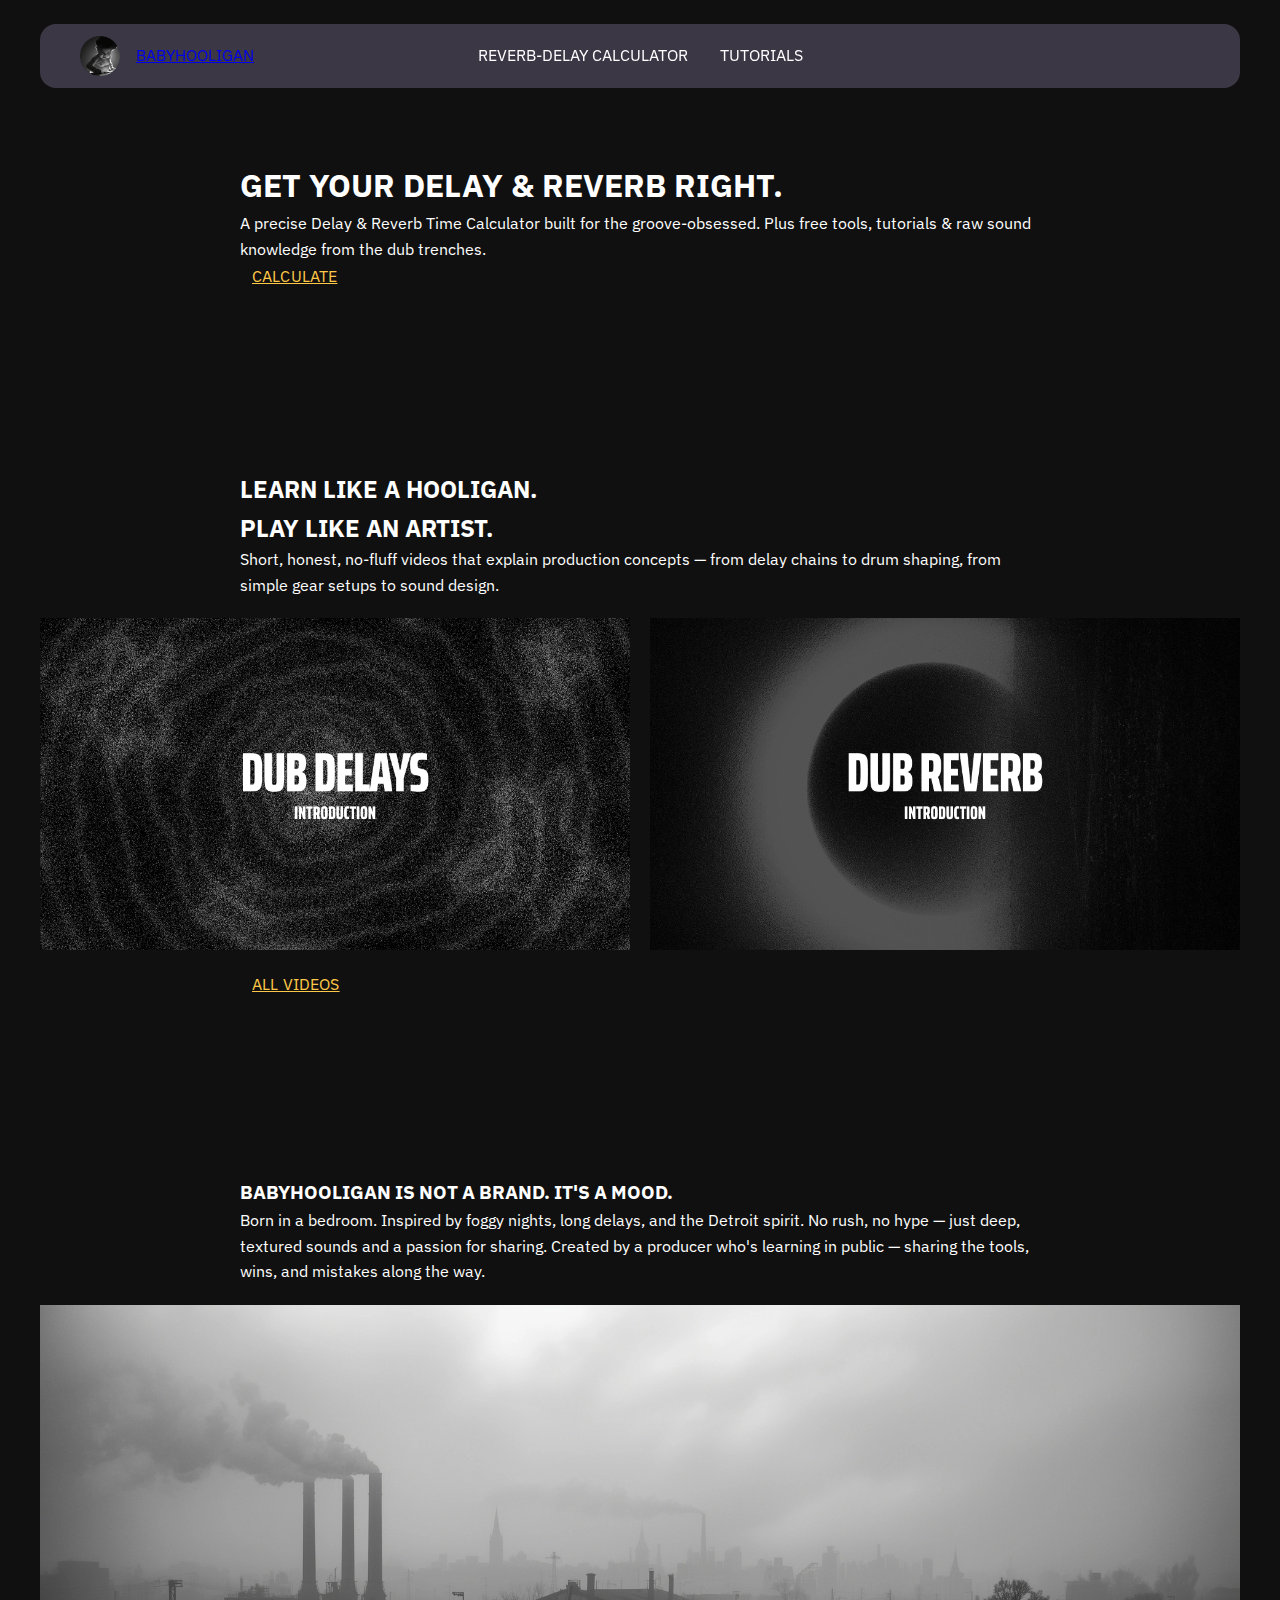
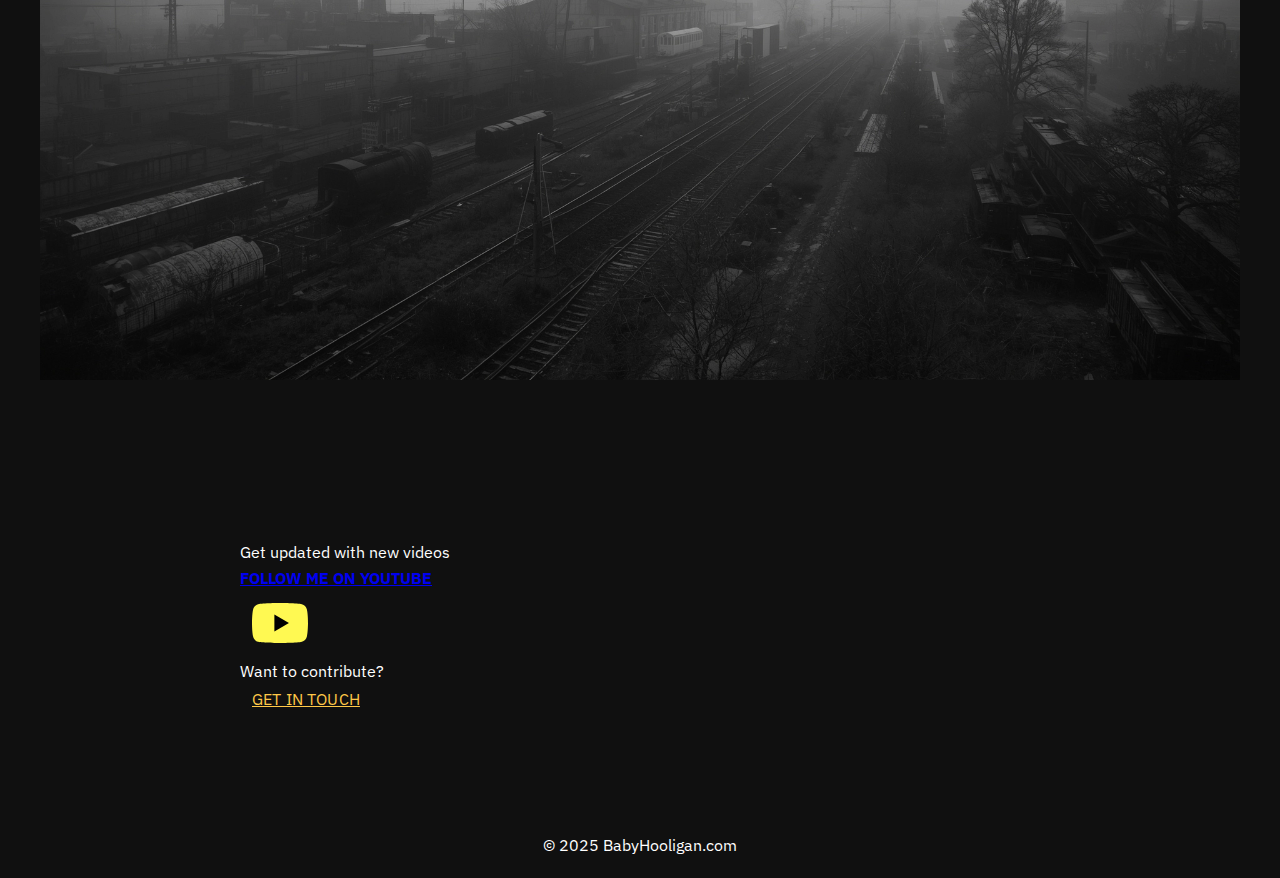
<file: index.html>
<!DOCTYPE html>
<html lang="en">
<head>
  <meta charset="UTF-8" />
  <meta name="viewport" content="width=device-width, initial-scale=1" />
  <meta name="theme-color" content="#000" />
  <title>BabyHooligan — Intro, Reverb & Delay Time Calculator, Techno Production Tutorials</title>
  <meta name="description" content="Dive into BabyHooligan — tutorials, production tips, and underground sounds for electronic music enthusiasts and dub techno producers." />
  <link rel="canonical" href="https://babyhooligan.com/" />
  <link rel="icon" type="image/png" href="/assets/favicon.png" />
  <link rel="preconnect" href="https://fonts.googleapis.com" />
  <link rel="preconnect" href="https://fonts.gstatic.com" crossorigin />
  <link href="https://fonts.googleapis.com/css2?family=Saira+Extra+Condensed:wght@800&display=swap" rel="stylesheet">
  <link href="https://fonts.googleapis.com/css2?family=IBM+Plex+Sans:wght@100..700&display=swap" rel="stylesheet">
  <link rel="stylesheet" href="styles.css" />
</head>
<body>

  <!-- HEADER -->
  <header class="header">
  <div class="header-inner">
    <div class="logo-wrapper">
      <a href="/" class="logo"><img src="/assets/logo.png" alt="BabyHooligan Logo" /></a>
      <a href="/" class="brand-link">BABYHOOLIGAN</a>
    </div>
    <nav class="main-nav">
      <a href="/reverb-delay-time-calculator" class="nav-link">Reverb-Delay Calculator</a>
      <a href="/tutorials" class="nav-link">Tutorials</a>
    </nav>
    <button class="menu-toggle" id="burger-button">☰</button>
  </div>
  </header>

<!-- BURGER MENU -->
  <div class="burger-menu" id="burger-menu">
    <div class="burger-menu-content">
      <button class="burger-close" id="burger-close">✕</button>
      <div class="burger-logo">
        <a href="/" class="burger-logo-link">
          <img src="/assets/logo.png" alt="BabyHooligan Logo" />
        </a>
      </div>
      <nav class="burger-nav">
        <a href="/" class="burger-nav-link">Home</a>
        <a href="/reverb-delay-time-calculator" class="burger-nav-link">Reverb-Delay Calculator</a>
        <a href="/tutorials" class="burger-nav-link">Tutorials</a>
      </nav>
      <div class="burger-button">
        <a href="https://youtube.com/@baby.hooligan" target="_blank" rel="noopener noreferrer" class="button-link">
          <img src="/assets/youtube-icon.svg" alt="YouTube" />
        </a>
      </div>
    </div>
  </div>

   <!-- CALCULATOR -->
<main>
  <section class="section">
    <div class="container">
      <div class="content-wrapper">
        <h1 class="section-title">GET YOUR DELAY & REVERB RIGHT.</h1>
        <p class="section-description">
          A precise Delay & Reverb Time Calculator built for the groove-obsessed. Plus free tools, tutorials & raw sound knowledge from the dub trenches.
        </p>
        <a href="/reverb-delay-time-calculator" class="button-link">CALCULATE</a>
      </div>
    </div>
  </section>

  <!-- VIDEO & TUTORIALS -->
  <section class="section">
    <div class="container">
      <div class="content-wrapper">
        <h2 class="section-title">LEARN LIKE A HOOLIGAN.<br>PLAY LIKE AN ARTIST.</h2>
        <p class="section-description">
          Short, honest, no-fluff videos that explain production concepts — from delay chains to drum shaping, from simple gear setups to sound design.
        </p>
      </div>
      <div class="container column-grid">
        <div class="image-block">
          <img src="/assets/image-01.png" alt="Video Volume 1" />
        </div>
        <div class="image-block">
          <img src="/assets/image-02.png" alt="Video Volume 2" />
        </div>
      </div>
      <div class="content-wrapper">
        <a href="/tutorials" class="button-link">ALL VIDEOS</a>
      </div>
    </div>
  </section>

  <!-- ABOUT -->
  <section class="section">
    <div class="container">
      <div class="content-wrapper">
        <h3 class="section-title">BABYHOOLIGAN IS NOT A BRAND. IT'S A MOOD.</h3>
        <p class="section-description">
          Born in a bedroom. Inspired by foggy nights, long delays, and the Detroit spirit. No rush, no hype — just deep, textured sounds and a passion for sharing. Created by a producer who's learning in public — sharing the tools, wins, and mistakes along the way.
        </p>
      </div>
      <div class="image-block">
        <img src="/assets/background.webp" alt="Music Studio" />
      </div>
    </div>
  </section>

<!-- CONTRIBUTE -->
<section class="section">
  <div class="container">
    <div class="content-wrapper">
      <p class="section-description">Get updated with new videos</p>
      <h4 class="section-title underline">
        <a href="https://youtube.com/@baby.hooligan" 
           target="_blank" 
           rel="noopener noreferrer"
           class="title-link">
          FOLLOW ME ON YOUTUBE
        </a>
      </h4>
      <a href="https://youtube.com/@baby.hooligan" 
         target="_blank" 
         rel="noopener noreferrer" 
         class="button-link">
        <img src="/assets/youtube-icon.svg" alt="YouTube" />
      </a>
      <p class="section-description">Want to contribute?</p>
      <a href="mailto:babyhooliganproject@gmail.com" class="button-link">GET IN TOUCH</a>
    </div>
  </div>
</section>

  <!-- FOOTER -->
  <footer class="footer">
    <div class="footer-inner">
      <div class="footer-text">© 2025 BabyHooligan.com</div>
    </div>
  </footer>
  
  <script>
    const burgerButton = document.getElementById("burger-button");
    const burgerClose = document.getElementById("burger-close");
    const burgerMenu = document.getElementById("burger-menu");
    const body = document.body;
    const mainNav = document.querySelector(".main-nav");

    
    if (burgerButton && burgerMenu) {
      burgerButton.addEventListener("click", () => {
        if (mainNav && mainNav.classList.contains("active")) {
          mainNav.classList.remove("active");
        }
        burgerMenu.classList.add("active");
        body.style.overflow = "hidden";
      });
    }

    if (burgerClose) {
      burgerClose.addEventListener("click", () => {
        burgerMenu.classList.remove("active");
        body.style.overflow = "auto";
      });
    }

    document.querySelectorAll('.burger-nav-link').forEach(link => {
      link.addEventListener('click', () => {
        burgerMenu.classList.remove("active");
        body.style.overflow = "auto";
      });
    });

    if (burgerMenu) {
      burgerMenu.addEventListener('click', (e) => {
        if (e.target === burgerMenu) {
          burgerMenu.classList.remove("active");
          body.style.overflow = "auto";
        }
      });
    }
  </script>
</body>
</html>
</file>
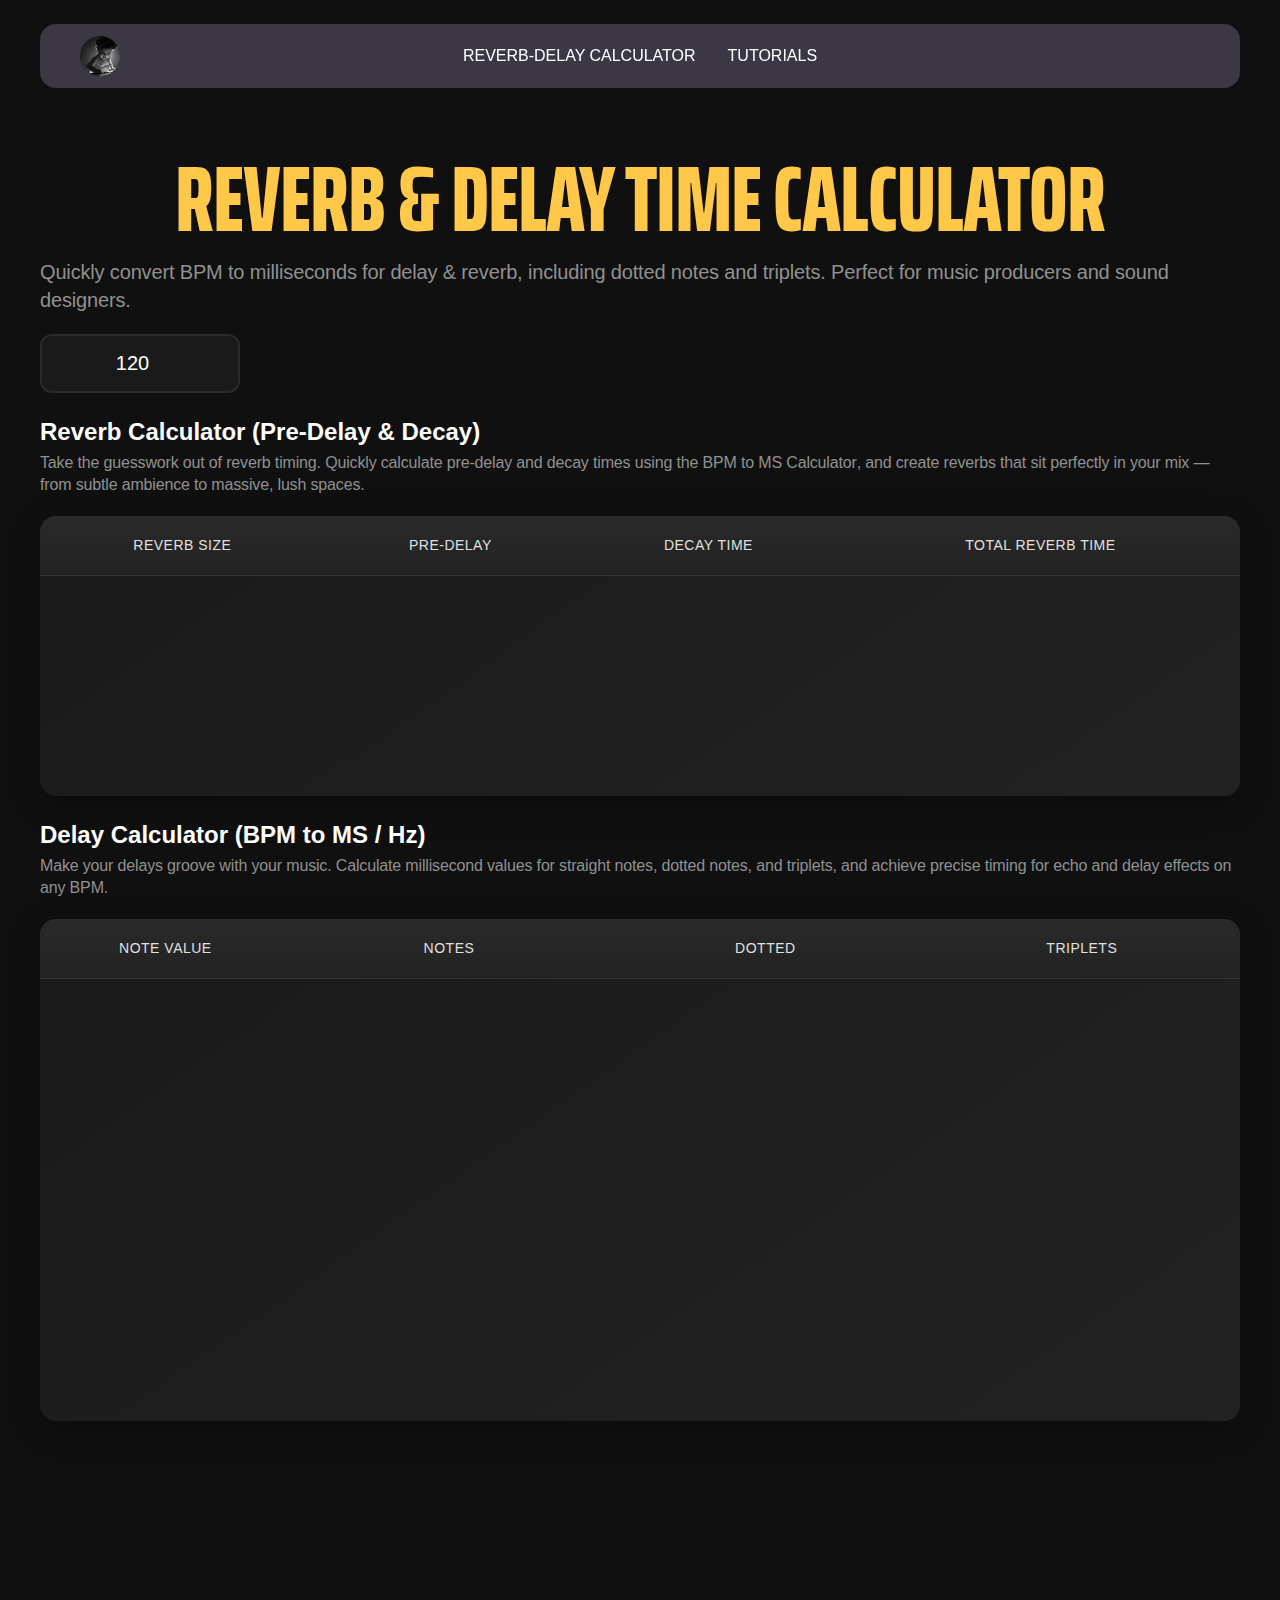
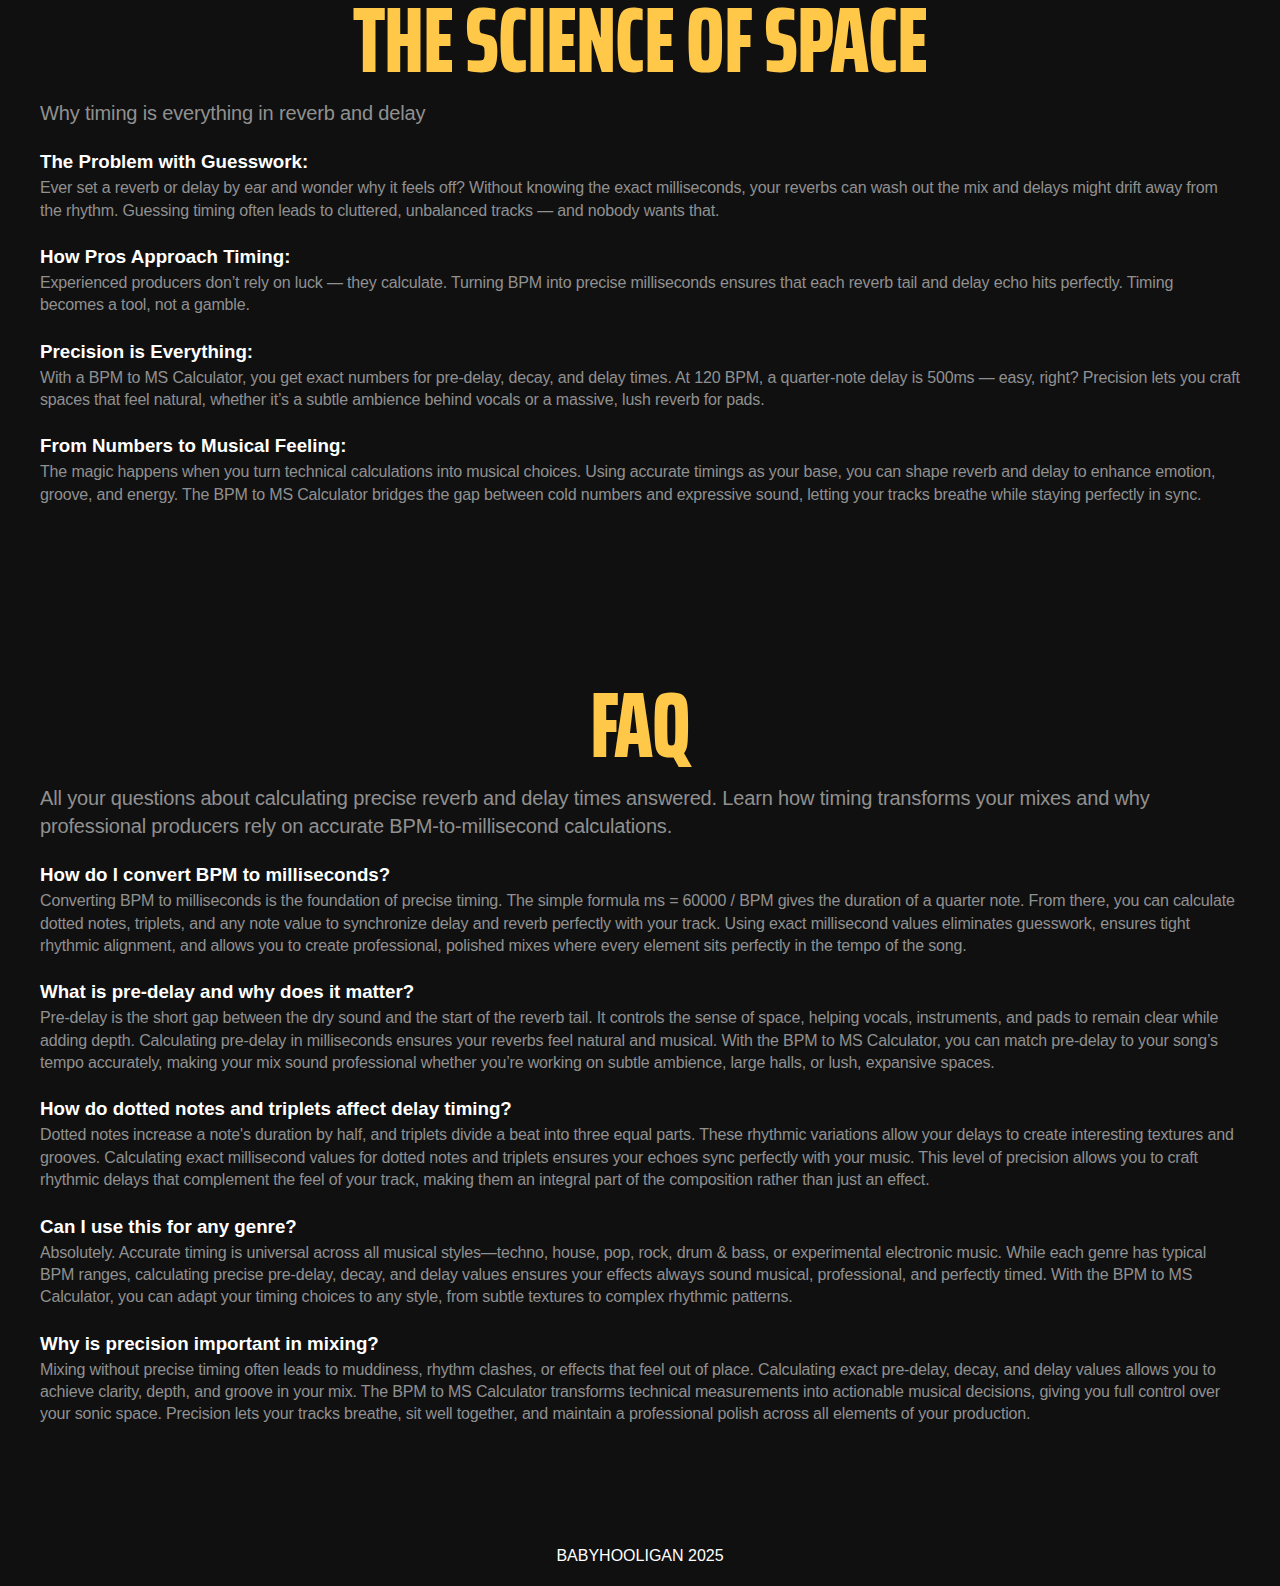
<file: reverb-delay-time-calculator/index.html>
<!DOCTYPE html>
<html lang="en">
<head>
  <meta charset="UTF-8" />
  <meta name="viewport" content="width=device-width, initial-scale=1" />
  <meta name="theme-color" content="#000" />
  <title>Reverb & Delay Calculator — BPM to MS Tool for Music Producers | BabyHooligan</title>
  <meta name="description" content="Free Reverb & Delay Calculator. Convert BPM to milliseconds, dotted notes, triplets, pre-delay, and decay times. Perfect for any music genre." />
  <meta name="robots" content="index, follow" />
  <link rel="canonical" href="https://babyhooligan.com/reverb-delay-time-calculator/" />
  <link rel="icon" type="image/png" href="/assets/favicon.png" />
  <link rel="preconnect" href="https://fonts.googleapis.com" />
  <link rel="preconnect" href="https://fonts.gstatic.com" crossorigin />
  <link href="https://fonts.googleapis.com/css2?family=Saira+Extra+Condensed:wght@400;500;600;700;800&display=swap" rel="stylesheet">
  <link href="https://fonts.googleapis.com/css2?family=Inter:wght@200;300;400&display=swap" rel="stylesheet">
  <link rel="stylesheet" href="/styles.css" />
</head>
<body>

  <!-- ================= HEADER ================= -->
    <header class="header">
        <div class="header__container">
            <div class="header-inner">
                <div class="logo-wrapper">
                    <a href="/" class="logo">
                        <img src="/assets/logo.png" alt="BabyHooligan - Music Production Tools and Tutorials" />
                    </a>
                </div>
                <nav class="main-nav">
                    <a href="/reverb-delay-time-calculator" class="nav-link">Reverb-Delay Calculator</a>
                    <a href="/tutorials" class="nav-link">Tutorials</a>
                </nav>
                <button class="menu-toggle" id="burger-button">
                    <img src="/assets/burger.svg" alt="Menu" />
                </button>
              </div>
        </div>
    </header>

    <!-- ================= BURGER MENU ================= -->
    <div class="burger-menu" id="burger-menu">
        <div class="burger-menu-content">
            <button class="burger-close" id="burger-close">✕</button>
            <div class="burger-logo">
                <a href="/" class="burger-logo-link">
                    <img src="/assets/logo.png" alt="BabyHooligan Logo" />
                </a>
            </div>
            <nav class="burger-nav">
                <a href="/" class="burger-nav-link">Home</a>
                <a href="/reverb-delay-time-calculator" class="burger-nav-link">Reverb-Delay Calculator</a>
                <a href="/tutorials" class="burger-nav-link">Tutorials</a>
            </nav>
            <div class="burger-button">
                <a href="https://youtube.com/@baby.hooligan" target="_blank" rel="noopener noreferrer" class="button-link">
                    <img src="/assets/youtube-icon.svg" alt="YouTube" />
                </a>
            </div>
        </div>
    </div>

<!-- ======================== MAIN CONTENT ======================== -->
<main>
  <section class="section">
    <div class="container">
      
      <!-- Заголовок -->
      <div class="content content--center mb-l">
        <h1 class="title-xl mb-m">Reverb & Delay Time Calculator</h1>
        <p class="text-m">
          Quickly convert BPM to milliseconds for delay & reverb, including dotted notes and triplets.
          Perfect for music producers and sound designers.
        </p>
      </div>

      <!-- BPM Input -->
      <div class="content content--center mb-l">
        <input
          type="number"
          id="bpmInput"
          class="bpm-input"
          value="120"
          min="1"
          placeholder="Enter your BPM (e.g., 120)"
        />
      </div>

      <!-- Reverb Calculator -->
      <div class="content content--center mb-l">
        <h2 class="text-accent mb-s">Reverb Calculator (Pre-Delay & Decay)</h2>
        <p class="text-s mb-m">
          Take the guesswork out of reverb timing. Quickly calculate <strong>pre-delay</strong> and
          <strong>decay times</strong> using the <strong>BPM to MS Calculator</strong>, and create reverbs
          that sit perfectly in your mix — from subtle ambience to massive, lush spaces.
        </p>

        <table class="calculator-table">
          <thead>
            <tr>
              <th>Reverb Size</th>
              <th>Pre-Delay</th>
              <th>Decay Time</th>
              <th>Total Reverb Time</th>
            </tr>
          </thead>
          <tbody id="reverbTableBody"></tbody>
        </table>
      </div>

      <!-- Delay Calculator -->
      <div class="content content--center mb-l">
        <h2 class="text-accent mb-s">Delay Calculator (BPM to MS / Hz)</h2>
        <p class="text-s mb-m">
          Make your delays groove with your music. Calculate <strong>millisecond values</strong> for straight notes, dotted notes, and triplets, and achieve precise timing for echo and delay effects on any BPM.
        </p>

        <table class="calculator-table">
          <thead>
            <tr>
              <th>Note Value</th>
              <th>Notes</th>
              <th>Dotted</th>
              <th>Triplets</th>
            </tr>
          </thead>
          <tbody id="tableBody"></tbody>
        </table>
      </div>

    </div>
  </section>

  <!-- THE SCIENCE OF SPACE -->
  <section class="section">
    <div class="container">
      <div class="content content--center mb-l">
        <h2 class="title-xl mb-m">The Science of Space</h2>
        <p class="text-m">Why timing is everything in reverb and delay</p>
      </div>

      <div class="content content--left mb-l">
        <h3 class="text-accent mb-s">The Problem with Guesswork:</h3>
        <p class="text-s mb-l">
          Ever set a reverb or delay by ear and wonder why it feels off? Without knowing the exact
          milliseconds, your reverbs can wash out the mix and delays might drift away from the rhythm.
          Guessing timing often leads to cluttered, unbalanced tracks — and nobody wants that.
        </p>

        <h3 class="text-accent mb-s">How Pros Approach Timing:</h3>
        <p class="text-s mb-l">
          Experienced producers don’t rely on luck — they calculate. Turning BPM into precise milliseconds
          ensures that each reverb tail and delay echo hits perfectly. Timing becomes a tool, not a gamble.
        </p>

        <h3 class="text-accent mb-s">Precision is Everything:</h3>
        <p class="text-s mb-l">
          With a BPM to MS Calculator, you get exact numbers for pre-delay, decay, and delay times.
          At 120 BPM, a quarter-note delay is 500ms — easy, right? Precision lets you craft spaces that feel natural,
          whether it’s a subtle ambience behind vocals or a massive, lush reverb for pads.
        </p>

        <h3 class="text-accent mb-s">From Numbers to Musical Feeling:</h3>
        <p class="text-s">
          The magic happens when you turn technical calculations into musical choices. 
          Using accurate timings as your base, you can shape reverb and delay to enhance emotion, groove, and energy. 
          The BPM to MS Calculator bridges the gap between cold numbers and expressive sound, letting your tracks breathe while staying perfectly in sync.
        </p>
      </div>
    </div>
  </section>

  <!-- FAQ SECTION -->
  <section class="section">
    <div class="container">
      <div class="content content--center mb-l">
        <h2 class="title-xl mb-m">FAQ</h2>
        <p class="text-m">
          All your questions about calculating precise reverb and delay times answered. Learn how timing transforms
          your mixes and why professional producers rely on accurate BPM-to-millisecond calculations.
        </p>
      </div>

      <div class="content content--left mb-l">
        <h3 class="text-accent mb-s">How do I convert BPM to milliseconds?</h3>
        <p class="text-s mb-l">
          Converting BPM to milliseconds is the foundation of precise timing. 
          The simple formula ms = 60000 / BPM gives the duration of a quarter note. 
          From there, you can calculate dotted notes, triplets, and any note value to synchronize delay and reverb perfectly with your track. 
          Using exact millisecond values eliminates guesswork, ensures tight rhythmic alignment, and allows you to create professional, polished mixes where every element sits perfectly in the tempo of the song.
        </p>

        <h3 class="text-accent mb-s">What is pre-delay and why does it matter?</h3>
        <p class="text-s mb-l">
          Pre-delay is the short gap between the dry sound and the start of the reverb tail. 
          It controls the sense of space, helping vocals, instruments, and pads to remain clear while adding depth. 
          Calculating pre-delay in milliseconds ensures your reverbs feel natural and musical. 
          With the BPM to MS Calculator, you can match pre-delay to your song’s tempo accurately, making your mix sound professional whether you’re working on subtle ambience, large halls, or lush, expansive spaces.
        </p>

        <h3 class="text-accent mb-s">How do dotted notes and triplets affect delay timing?</h3>
        <p class="text-s mb-l">
          Dotted notes increase a note's duration by half, and triplets divide a beat into three equal parts. 
          These rhythmic variations allow your delays to create interesting textures and grooves. 
          Calculating exact millisecond values for dotted notes and triplets ensures your echoes sync perfectly with your music. 
          This level of precision allows you to craft rhythmic delays that complement the feel of your track, making them an integral part of the composition rather than just an effect.
        </p>

        <h3 class="text-accent mb-s">Can I use this for any genre?</h3>
        <p class="text-s mb-l">
          Absolutely. Accurate timing is universal across all musical styles—techno, house, pop, rock, drum & bass, or experimental electronic music. 
          While each genre has typical BPM ranges, calculating precise pre-delay, decay, and delay values ensures your effects always sound musical, professional, and perfectly timed. 
          With the BPM to MS Calculator, you can adapt your timing choices to any style, from subtle textures to complex rhythmic patterns.
        </p>

        <h3 class="text-accent mb-s">Why is precision important in mixing?</h3>
        <p class="text-s">
          Mixing without precise timing often leads to muddiness, rhythm clashes, or effects that feel out of place. 
          Calculating exact pre-delay, decay, and delay values allows you to achieve clarity, depth, and groove in your mix. 
          The BPM to MS Calculator transforms technical measurements into actionable musical decisions, giving you full control over your sonic space. 
          Precision lets your tracks breathe, sit well together, and maintain a professional polish across all elements of your production.
        </p>
      </div>
    </div>
  </section>
</main>


<!-- ======================== FOOTER ======================== -->
<footer class="footer">
  <div class="footer-inner"> 
    <p class="footer-text">BABYHOOLIGAN 2025</p>
  </div>
</footer>

<script src="/main.js" defer></script>
</body>
</html>
</file>
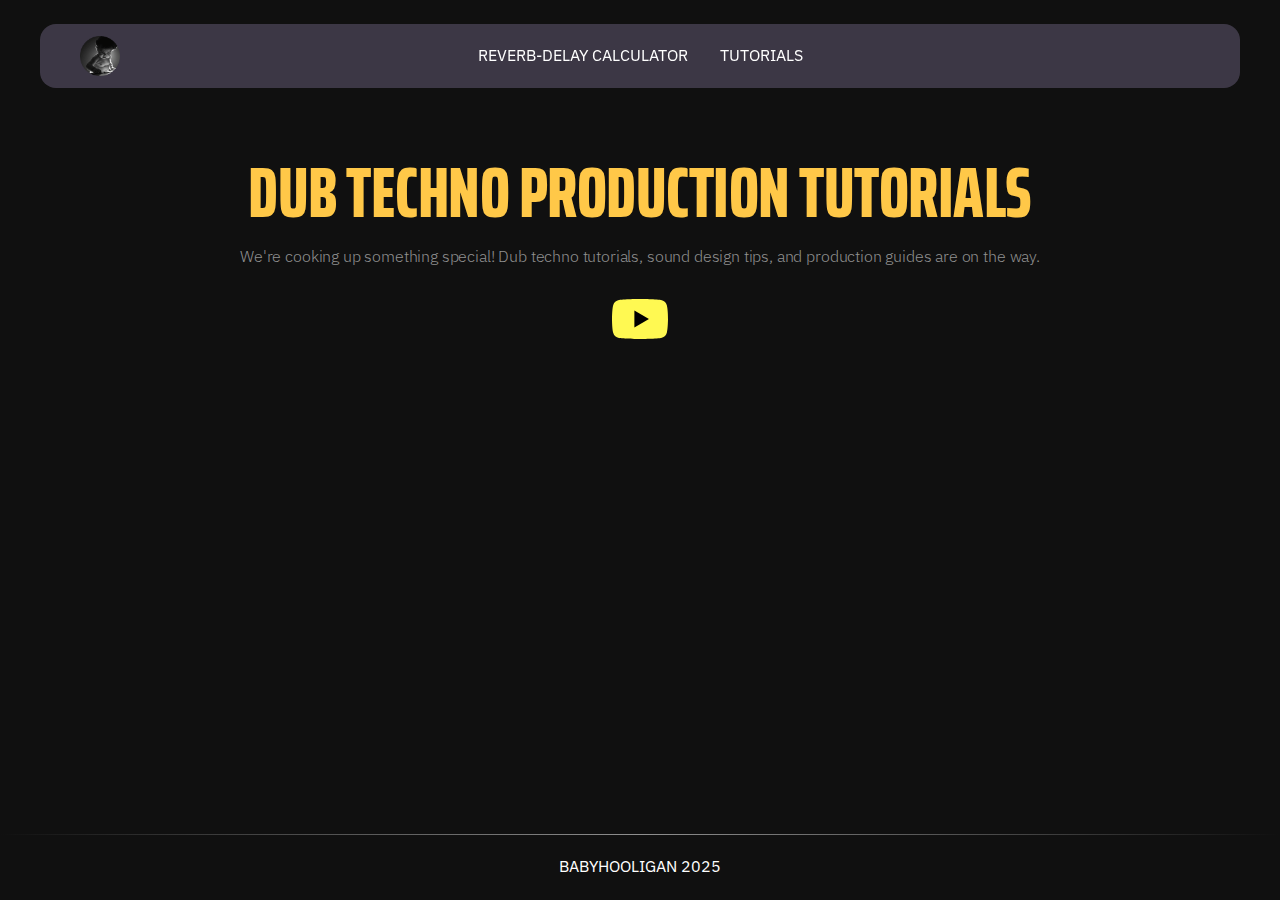
<file: tutorials/index.html>
<!DOCTYPE html>
<html lang="en">
<head>
  <meta charset="UTF-8" />
  <meta name="viewport" content="width=device-width, initial-scale=1" />
  <meta name="theme-color" content="#000" />
  <title>Tutorials, Tips, and Sound Design Tricks - BabyHooligan</title>
  <meta name="description" content="Learn dub techno production, sound design, and studio tricks — tutorials and tips for electronic music lovers." />
  <link rel="canonical" href="https://babyhooligan.com/tutorials/" />
  <link rel="icon" type="image/png" href="/assets/favicon.png" />
  <link rel="preconnect" href="https://fonts.googleapis.com" />
  <link rel="preconnect" href="https://fonts.gstatic.com" crossorigin />
  <link href="https://fonts.googleapis.com/css2?family=Saira+Extra+Condensed:wght@500;600;700;800&display=swap" rel="stylesheet">
  <link href="https://fonts.googleapis.com/css2?family=IBM+Plex+Sans:wght@100..700&display=swap" rel="stylesheet">
  <link rel="stylesheet" href="/styles.css" />
</head>
<body>

  <!-- HEADER -->
  <header class="header">
  <div class="header__container">
    <div class="header-inner">
      <div class="logo-wrapper">
        <a href="/" class="logo"><img src="/assets/logo.png" alt="BabyHooligan Logo" /></a>
      </div>
      <nav class="main-nav">
        <a href="/reverb-delay-time-calculator" class="nav-link">Reverb-Delay Calculator</a>
        <a href="/tutorials" class="nav-link">Tutorials</a>
      </nav>
      <button class="menu-toggle" id="burger-button">☰</button>
    </div>
  </div>
</header>

  <!-- BURGER MENU -->
  <div class="burger-menu" id="burger-menu">
    <div class="burger-menu-content">
      <button class="burger-close" id="burger-close">✕</button>
      <div class="burger-logo">
        <a href="/" class="burger-logo-link">
          <img src="/assets/logo.png" alt="BabyHooligan Logo" />
        </a>
      </div>
      <nav class="burger-nav">
        <a href="/" class="burger-nav-link">Home</a>
        <a href="/reverb-delay-time-calculator" class="burger-nav-link">Reverb-Delay Calculator</a>
        <a href="/tutorials" class="burger-nav-link">Tutorials</a>
      </nav>
      <div class="burger-button">
        <a href="https://youtube.com/@baby.hooligan" target="_blank" rel="noopener noreferrer" class="button-link">
          <img src="/assets/youtube-icon.svg" alt="YouTube" />
        </a>
      </div>
    </div>
  </div>

  <!-- MAIN CONTENT -->
  <main>
    <section class="section">
      <div class="content-wrapper content-wrapper--center">
         <h1 class="title-l">DUB TECHNO PRODUCTION TUTORIALS</h1>
         <p class="text-s">
          We're cooking up something special! Dub techno tutorials, sound design tips, and production guides are on the way.
         </p>
         <a href="https://youtube.com/@baby.hooligan" target="_blank" rel="noopener noreferrer" class="button-link">
           <img src="/assets/youtube-icon.svg" alt="YouTube" />
         </a>
      </div>
    </section>
  </main>

  <!-- FOOTER -->
  <footer class="footer">
  <div class="footer-inner"> 
    <p class="footer-text">BABYHOOLIGAN 2025</p>
  </div>
</footer>

  <script>
    const burgerButton = document.getElementById("burger-button");
    const burgerClose = document.getElementById("burger-close");
    const burgerMenu = document.getElementById("burger-menu");
    const body = document.body;
    const mainNav = document.querySelector(".main-nav");

    if (burgerButton && burgerMenu) {
      burgerButton.addEventListener("click", () => {
        if (mainNav && mainNav.classList.contains("active")) {
          mainNav.classList.remove("active");
        }
        burgerMenu.classList.add("active");
        body.style.overflow = "hidden";
      });
    }

    if (burgerClose) {
      burgerClose.addEventListener("click", () => {
        burgerMenu.classList.remove("active");
        body.style.overflow = "auto";
      });
    }

    document.querySelectorAll('.burger-nav-link').forEach(link => {
      link.addEventListener('click', () => {
        burgerMenu.classList.remove("active");
        body.style.overflow = "auto";
      });
    });

    if (burgerMenu) {
      burgerMenu.addEventListener('click', (e) => {
        if (e.target === burgerMenu) {
          burgerMenu.classList.remove("active");
          body.style.overflow = "auto";
        }
      });
    }
  </script>
</body>
</html>
</file>
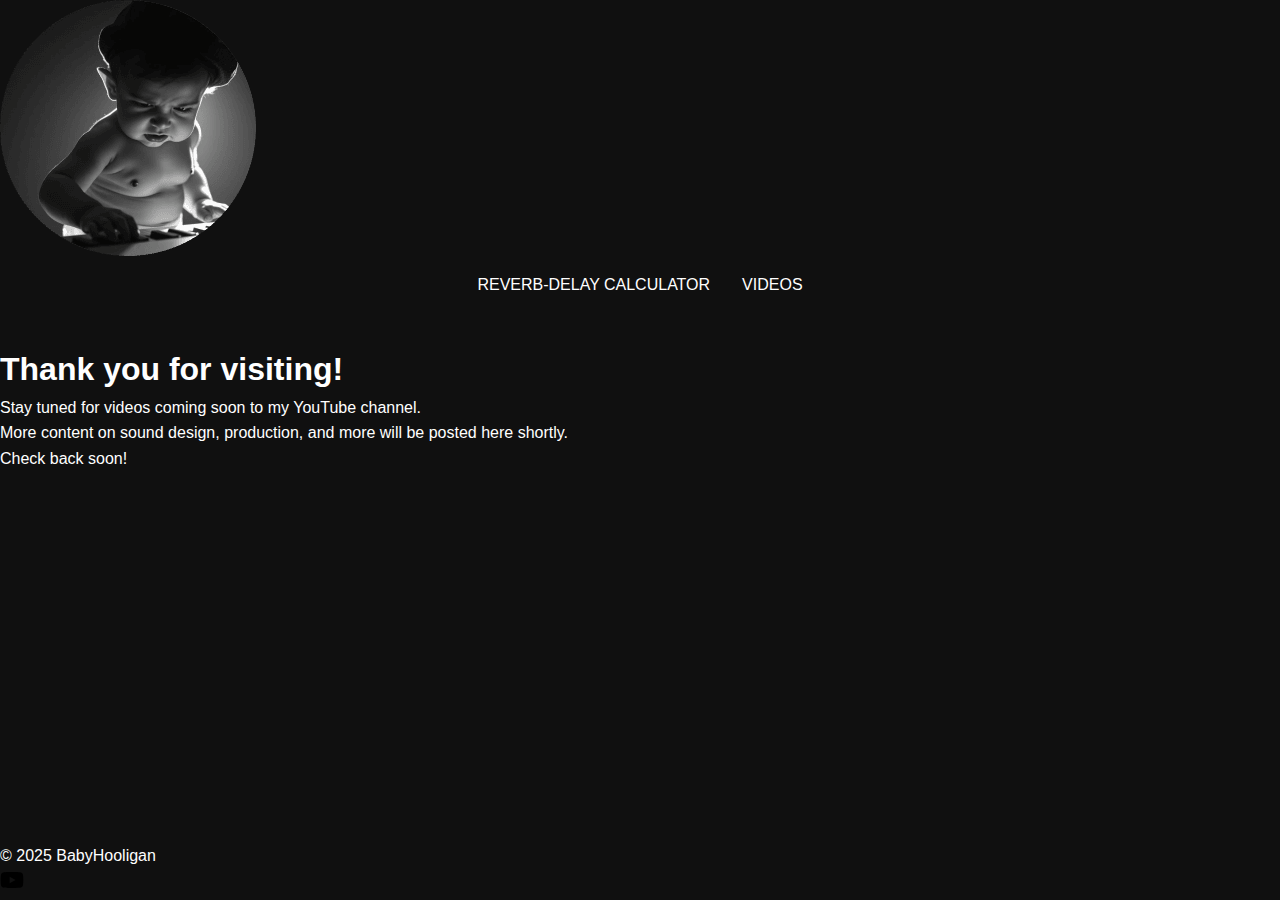
<file: Videos/index.html>
<!DOCTYPE html>
<html lang="en">
<head>
  <meta charset="UTF-8" />
  <meta name="viewport" content="width=device-width, initial-scale=1" />
  <meta name="theme-color" content="#1a1a1a" />
  <meta http-equiv="Content-Security-Policy" content="upgrade-insecure-requests" />
  <title>BabyHooligan — Videos</title>
  <meta name="description" content="BabyHooligan videos - coming soon!" />
  <link rel="canonical" href="https://babyhooligan.com/videos" />
  <link rel="icon" type="image/png" href="https://raw.githubusercontent.com/dubtechno777/website/main/assets/favicon.png" />
  <link rel="preconnect" href="https://fonts.googleapis.com" />
  <link rel="preconnect" href="https://fonts.gstatic.com" crossorigin />
  <link href="https://fonts.googleapis.com/css2?family=Inter:wght@400;500;700&display=swap" rel="stylesheet" />
  <link rel="stylesheet" href="../styles.css" />
  <link rel="sitemap" type="application/xml" href="/sitemap.xml" />
</head>
<body>
  <header>
    <div class="header-left">
      <a href="/" aria-label="BabyHooligan Home">
        <img src="/assets/logo.png" alt="BabyHooligan Logo" class="logo" />
      </a>
      <button class="menu-toggle" aria-label="Menu" id="burger-button">☰</button>
      <nav class="main-nav" id="main-nav">
        <a href="/reverb-delay-time-calculator" class="nav-link">Reverb-Delay Calculator</a>
        <a href="/videos" class="nav-link">Videos</a>
      </nav>
    </div>
  </header>

  <main class="videos-main">
    <div class="coming-soon-container">
      <h1>Thank you for visiting!</h1>
      <p>Stay tuned for videos coming soon to my YouTube channel.</p>
      <p>More content on sound design, production, and more will be posted here shortly.</p>
      <p>Check back soon!</p>
    </div>
  </main>

  <footer>
    <div>© 2025 BabyHooligan</div>
    <a
      href="https://youtube.com/@baby.hooligan?si=PHZCx66GTvvhCtpt"
      target="_blank"
      rel="noopener noreferrer"
      aria-label="YouTube"
    >
      <svg xmlns="https://www.w3.org/2000/svg" width="24" height="24" viewBox="0 0 576 512" class="youtube-icon">
        <path
          d="M549.7 124.1c-6.3-24-25.1-42.8-49-49.1C457.5 64 288 64 288 64s-169.5 0-212.7 11c-23.9 6.3-42.7 25.1-49 49.1C16 168.3 16 256 16 256s0 87.7 10.3 131.9c6.3 24 25.1 42.8 49 49.1C118.5 448 288 448 288 448s169.5 0 212.7-11c23.9-6.3 42.7-25.1 49-49.1C560 343.7 560 256 560 256s0-87.7-10.3-131.9zM232 336V176l142 80-142 80z"
        />
      </svg>
    </a>
  </footer>

  <script>
    const burger = document.getElementById("burger-button");
    const menu = document.getElementById("main-nav");

    burger.addEventListener("click", () => {
      menu.classList.toggle("active");
    });
  </script>
</body>
</html>
</file>
<file: styles.css>
/* ================= Root и базовые стили ================= */
:root {
  --primary-color: #101010;
  --accent-color: #FFC848;
  --text-color: #FFFFFF;
  --description-color: #909090;
  --font-main: 'Saira Extra Condensed', sans-serif;
  --font-secondary: "IBM Plex Sans", sans-serif;
}

* {
  margin: 0;
  padding: 0;
  box-sizing: border-box;
}

/* ================= Layout: body + main ================= */
html, body {
  height: 100%;
  margin: 0;
}

body {
  display: flex;
  flex-direction: column;
  font-family: var(--font-secondary);
  background-color: var(--primary-color);
  color: var(--text-color);
  line-height: 1.6;
  font-weight: 400;
  overflow-x: hidden;
}

main {
  flex: 1;
  padding-top: 80px;
}

/* ================= HEADER ================= */
.header {
  position: fixed;
  top: 24px;
  left: 50%;
  transform: translateX(-50%);
  z-index: 100;
  background-color: rgba(65, 60, 75, 0.9);
  backdrop-filter: blur(4px);
  width: calc(100% - 80px); /* Оставляем как было */
  max-width: 1440px; /* 1360px + 40px + 40px */
  border-radius: 16px;
  transition: all 0.3s ease;
  padding: 0 40px; /* Совпадает с padding секции */
}

.header-inner {
  display: flex;
  justify-content: space-between;
  align-items: center;
  height: 64px;
  width: 100%;
}

.logo-wrapper {
  display: flex;
  align-items: center;
  gap: 16px; 
}

.logo img {
  display: block; 
  height: 40px;
}

.header .logo img {
  transition: transform 0.3s ease-out; 
}

.header .logo img:hover {
  transform: scale(1.1); 
}

.main-nav {
  display: flex;
  gap: 32px;
  position: absolute;
  left: 50%;
  transform: translateX(-50%);
}

.nav-link {
  font-family: var(--font-secondary);
  font-weight: 400;
  font-size: 16px;
  text-transform: uppercase;
  color: var(--text-color);
  text-decoration: none;
  transition: color 0.3s;
  padding: 8px 0;
}

.nav-link:hover {
  color: var(--accent-color);
}

.menu-toggle {
  display: none;
  background: none;
  border: none;
  color: var(--text-color);
  font-size: 24px;
  cursor: pointer;
}

/* ================= TYPOGRPAPHY ================= */
.title-xl {
  font-family: var(--font-main);
  font-weight: 800;
  font-size: 92px;
  line-height: 0.85;
  letter-spacing: -1px;
  text-transform: uppercase;
  color: var(--accent-color);
  margin-bottom: 20px;
  text-align: center;
}

.title-l {
  font-family: var(--font-main);
  font-weight: 800;
  font-size: 72px;
  line-height: 0.9;
  letter-spacing: -0.5px;
  text-transform: uppercase;
  color: var(--accent-color);
  margin-bottom: 20px;
}

.title-m {
  font-family: var(--font-main);
  font-weight: 800;
  font-size: 56px;
  line-height: 0.95;
  letter-spacing: -0.5px;
  text-transform: uppercase;
  color: var(--accent-color);
  margin-bottom: 20px;
}

.title-s {
  font-family: var(--font-main);
  font-weight: 600;
  font-size: 42px;
  line-height: 1.0;
  letter-spacing: -0.5px;
  text-transform: uppercase;
  color: var(--accent-color);
  margin-bottom: 20px;
}

.text-xl {
  font-family: var(--font-secondary);
  font-weight: 300;
  font-size: 28px;
  line-height: 1.4;
  letter-spacing: -0.16px;
  color: var(--description-color);
  margin-bottom: 20px;
}

.text-l {
  font-family: var(--font-secondary);
  font-weight: 300;
  font-size: 24px;
  line-height: 1.4;
  letter-spacing: -0.16px;
  color: var(--description-color);
  margin-bottom: 20px;
}

.text-m {
  font-family: var(--font-secondary);
  font-weight: 300;
  font-size: 20px;
  line-height: 1.4;
  letter-spacing: -0.16px;
  color: var(--description-color);
  margin-bottom: 20px;
}

.text-s {
  font-family: var(--font-secondary);
  font-weight: 300;
  font-size: 16px;
  line-height: 1.4;
  letter-spacing: -0.16px;
  color: var(--description-color);
  margin-bottom: 20px;
}

.text-decoration-underline {
  text-decoration: underline;
  text-underline-offset: 4px;
  color: inherit;
  text-decoration-color: var(--accent-color);
  transition: all 0.3s ease;
  display: inline-block;
}

.text-decoration-underline:hover {
  color: var(--accent-color);
  transform: translateY(-2px);
  text-underline-offset: 6px;
}

.text-left { text-align: left; }
.text-center { text-align: center; }
.text-right { text-align: right; }

/* ================= Sections ================= */
.section {
  width: 100%;
  height: auto;
  padding: 80px 40px;
  transition: all 0.3s ease;
}

.container {
  width: 100%;
  max-width: 1360px;
  margin: 0 auto;
  padding: 0;
}

.content-wrapper {
  max-width: 800px;
  margin: 0 auto 20px auto;
}

.content-wrapper--center {
  text-align: center;
}

.content-wrapper--left {
  text-align: left;
}

.content-wrapper--right {
  text-align: right;
}

/* ================= Buttons ================= */
.button-link {
  display: inline-block;
  font-family: var(--font-secondary);
  font-weight: 400;
  font-size: 16px;
  line-height: 20px;
  letter-spacing: 0.16px;
  text-transform: uppercase;
  color: var(--accent-color);
  text-decoration: underline;
  padding: 4px 12px;
  border-radius: 4px;
  transition: all 0.3s;
}

.button-link:hover {
  text-decoration: none;
}

.button-link img[alt="YouTube"] {
  transition: transform 0.3s ease-out;
}

.button-link img[alt="YouTube"]:hover {
  transform: scale(1.2); 
}

/* ================= Image blocks ================= */
.image-block {
  width: 100%;
}

.image-block img {
  width: 100%;
  aspect-ratio: 16/9;
  object-fit: cover;
  display: block; 
  transition: all 0.3s;
}

.column-grid {
  display: grid;
  grid-template-columns: repeat(2, 1fr);
  gap: 20px;
  margin-bottom: 20px;
}

/* ================= Calculator Elements ================= */
.bpm-input {
  width: 200px;
  padding: 16px 20px;
  font-size: 20px;
  font-weight: 500;
  border: 2px solid #2a2a2a;
  background-color: #1a1a1a;
  color: #ffffff;
  border-radius: 12px;
  text-align: center;
  transition: all 0.3s ease;
  margin: 0 0 20px;
}

.bpm-input:focus {
  outline: none;
  border-color: #404040;
  background-color: #222222;
  box-shadow: 0 0 0 3px rgba(255, 255, 255, 0.1);
}

.calculator-table {
  width: 100%;
  border-collapse: separate;
  border-spacing: 0;
  background: linear-gradient(145deg, #1a1a1a, #222222);
  border-radius: 16px;
  overflow: hidden;
  margin: 20px 0;
  box-shadow: 0 8px 32px rgba(0, 0, 0, 0.3);
}

.calculator-table th {
  background: linear-gradient(to bottom, #2a2a2a, #222222);
  color: #e0e0e0;
  font-family: var(--font-secondary);
  font-weight: 400;
  text-transform: uppercase;
  letter-spacing: 0.5px;
  padding: 18px 16px;
  border-bottom: 1px solid #333;
  font-size: 14px;
}

.calculator-table td {
  color: #cccccc;
  font-family: var(--font-secondary);
  padding: 16px;
  border-bottom: 1px solid #2a2a2a;
  transition: all 0.3s ease;
  font-size: 14px;
  font-weight: 400;
}

.calculator-table tr:last-child td {
  border-bottom: none;
}

.calculator-table tr:hover td {
  background-color: rgba(255, 255, 255, 0.03);
  color: #ffffff;
}

.calculator-table tbody tr:nth-child(even) {
  background-color: rgba(255, 255, 255, 0.02);
}

.calculator-table tbody {
  transition: opacity 0.5s ease;
}

#tableBody, #reverbTableBody {
  transition: opacity 0.5s ease;
}

.calculator-table tbody tr {
  opacity: 0;
  transform: translateY(20px);
  animation: fadeInRowCalculator 0.8s ease forwards;
}

@keyframes fadeInRowCalculator {
  to {
    opacity: 1;
    transform: translateY(0);
  }
}

.calculator-table tbody tr:nth-child(1) { animation-delay: 0.1s; }
.calculator-table tbody tr:nth-child(2) { animation-delay: 0.2s; }
.calculator-table tbody tr:nth-child(3) { animation-delay: 0.3s; }
.calculator-table tbody tr:nth-child(4) { animation-delay: 0.4s; }
.calculator-table tbody tr:nth-child(5) { animation-delay: 0.5s; }
.calculator-table tbody tr:nth-child(6) { animation-delay: 0.6s; }
.calculator-table tbody tr:nth-child(7) { animation-delay: 0.7s; }
.calculator-table tbody tr:nth-child(8) { animation-delay: 0.8s; }
.calculator-table tbody tr:nth-child(9) { animation-delay: 0.9s; }
.calculator-table tbody tr:nth-child(10) { animation-delay: 1.s; }

/* ================= Footer ================= */
.footer {
  background-color: var(--primary-color);
  display: flex;
  align-items: center;
  justify-content: center;
  position: relative; 
  padding: 20px 0; 
  min-height: 60px; 
}

.footer-inner {
  max-width: 1360px;
  width: 100%;
  padding: 0 40px;
  display: flex;
  justify-content: center; 
}

.footer-text {
  font-weight: 400;
  font-size: 16px;
  color: rgb(255, 255, 255);
}

.footer::before {
  content: "";
  position: absolute;
  top: 0;
  left: 0;
  width: 100%;
  height: 0.5px; 
  background: linear-gradient(
    to right,
    rgba(144, 144, 144, 0),
    var(--description-color),
    rgba(144, 144, 144, 0)
  );
}

/* ================= Burger Menu ================= */
.burger-menu {
  position: fixed;
  top: 0;
  left: 0;
  width: 100%;
  height: 100vh;
  background-color: #000000;
  z-index: 999;
  opacity: 0;
  visibility: hidden;
  transition: all 0.3s ease;
  display: flex;
  align-items: center;
  justify-content: center;
}

.burger-menu.active {
  opacity: 1;
  visibility: visible;
}

.burger-menu-content {
  display: flex;
  flex-direction: column;
  align-items: center;
  justify-content: center;
  gap: 20px;
  width: 100%;
  max-width: 300px;
  padding: 0 20px;
  position: relative;
}

.burger-close {
  position: fixed;
  top: 30px;
  right: 30px;
  background: none;
  border: none;
  color: var(--text-color);
  font-size: 32px;
  cursor: pointer;
  padding: 8px;
  transition: all 0.3s ease;
  z-index: 1000;
  width: 40px;
  height: 40px;
  display: flex;
  align-items: center;
  justify-content: center;
}

.burger-logo {
  text-align: center;
}

.burger-logo-link {
  display: flex;
  justify-content: center;
  text-decoration: none;
}

.burger-logo-link img {
  height: 52px;
  transition: transform 0.3s ease;
}

.burger-logo-link:hover img {
  transform: scale(1.1);
}

.burger-nav {
  display: flex;
  flex-direction: column;
  align-items: center;
  gap: 12px;
  width: 100%;
}

.burger-nav-link {
  font-family: var(--font-secondary);
  font-size: 16px;
  color: var(--text-color);
  text-decoration: none;
  text-transform: uppercase;
  padding: 8px 0;
  transition: color 0.3s ease;
  position: relative;
  width: 100%;
  text-align: center;
}

.burger-nav-link:hover {
  color: var(--accent-color);
}

.burger-button .button-link {
  display: flex;
  justify-content: center;
  align-items: center;
  padding: 15px;
  transition: transform 0.3s ease;
}

.burger-button .button-link:hover {
  transform: scale(1.1);
}

.burger-button .button-link img {
  width: 52px;
  height: 52px;
}

/* ================= АДАПТИВ СЕКЦИЙ ================= */
@media (max-width: 1024px) {
  .section {
    padding: 80px 32px;
  }
  
  .header {
    padding: 0 32px; /* Добавляем соответствие паддинга */
  }
}

@media (max-width: 768px) {
  .section {
    padding: 60px 24px;
  }
  
  .header {
    padding: 0 24px; /* Добавляем соответствие паддинга */
  }
  
  .column-grid {
    grid-template-columns: 1fr;
    gap: 16px;
  }
}

@media (max-width: 480px) {
  main {
    padding-top: 60px;
  }
  
  .section {
    padding: 40px 16px;
  }
  
  .header {
    padding: 0 16px; /* Добавляем соответствие паддинга */
  }
}

/* ================= АДАПТИВ ТИПОГРАФИКИ ================= */
@media (max-width: 1080px) {
  .title-xl { font-size: 72px; }
  .title-l { font-size: 56px; }
  .title-m { font-size: 42px; }
  .title-s { font-size: 36px; }
  
  .text-xl { font-size: 20px; }
  .text-l { font-size: 18px; }
  .text-m { font-size: 16px; }
  .text-s { font-size: 14px; }
}

@media (max-width: 768px) {
  .title-xl { font-size: 56px; }
  .title-l { font-size: 42px; }
  .title-m { font-size: 36px; }
  .title-s { font-size: 32px; }
  
  .text-xl { font-size: 18px; }
  .text-l { font-size: 16px; }
  .text-m { font-size: 15px; }
  .text-s { font-size: 14px; }
}

@media (max-width: 480px) {
  .title-xl { font-size: 42px; }
  .title-l { font-size: 36px; }
  .title-m { font-size: 32px; }
  .title-s { font-size: 28px; }
  
  .text-xl { font-size: 16px; }
  .text-l { font-size: 15px; }
  .text-m { font-size: 14px; }
  .text-s { font-size: 13px; }
  
  .button-link {
    font-size: 15px;
    padding: 6px 12px;
  }
}

@media (max-width: 360px) {
  .title-xl { font-size: 36px; }
  .title-l { font-size: 32px; }
  .title-m { font-size: 28px; }
  .title-s { font-size: 24px; }
  
  .text-xl { font-size: 15px; }
  .text-l { font-size: 14px; }
  .text-m { font-size: 13px; }
  .text-s { font-size: 12px; }
  
  .button-link {
    font-size: 14px;
  }
}

/* ================= АДАПТИВ КАЛЬКУЛЯТОРА ================= */
@media (max-width: 1080px) {
  .calculator-table th,
  .calculator-table td {
    padding: 16px 14px;
    font-size: 14px;
  }
  
  .bpm-input {
    width: 190px;
    padding: 15px 18px;
    font-size: 19px;
  }
  
  .calculator-table tbody tr {
    animation-duration: 0.7s;
    transform: translateY(18px);
  }
}

@media (max-width: 768px) {
  .calculator-table {
    border-radius: 12px;
  }
  
  .calculator-table th,
  .calculator-table td {
    padding: 14px 12px;
    font-size: 13px;
  }
  
  .bpm-input {
    width: 180px;
    padding: 14px 16px;
    font-size: 18px;
  }
  
  .calculator-table tbody tr {
    animation-duration: 0.6s;
    transform: translateY(15px);
  }
}

@media (max-width: 480px) {
  .calculator-table {
    border-radius: 8px;
  }
  
  .calculator-table th,
  .calculator-table td {
    padding: 12px 10px;
    font-size: 12px;
  }
  
  .bpm-input {
    width: 160px;
    padding: 12px 14px;
    font-size: 16px;
  }
  
  .calculator-table tbody tr {
    animation-duration: 0.5s;
    transform: translateY(12px);
  }
  
  .calculator-table tbody tr:nth-child(1) { animation-delay: 0.05s; }
  .calculator-table tbody tr:nth-child(2) { animation-delay: 0.1s; }
  .calculator-table tbody tr:nth-child(3) { animation-delay: 0.15s; }
  .calculator-table tbody tr:nth-child(4) { animation-delay: 0.2s; }
  .calculator-table tbody tr:nth-child(5) { animation-delay: 0.25s; }
  .calculator-table tbody tr:nth-child(6) { animation-delay: 0.3s; }
  .calculator-table tbody tr:nth-child(7) { animation-delay: 0.35s; }
  .calculator-table tbody tr:nth-child(8) { animation-delay: 0.4s; }
  .calculator-table tbody tr:nth-child(9) { animation-delay: 0.45s; }
  .calculator-table tbody tr:nth-child(10) { animation-delay: 0.5s; }
}

@media (max-width: 320px) {
  .calculator-table th,
  .calculator-table td {
    padding: 10px 8px;
    font-size: 11px;
  }
  
  .bpm-input {
    width: 140px;
    padding: 10px 12px;
    font-size: 14px;
  }
  
  .calculator-table tbody tr {
    animation-duration: 0.4s;
    transform: translateY(10px);
  }
  
  .calculator-table tbody tr:nth-child(1) { animation-delay: 0.03s; }
  .calculator-table tbody tr:nth-child(2) { animation-delay: 0.06s; }
  .calculator-table tbody tr:nth-child(3) { animation-delay: 0.09s; }
  .calculator-table tbody tr:nth-child(4) { animation-delay: 0.12s; }
  .calculator-table tbody tr:nth-child(5) { animation-delay: 0.15s; }
  .calculator-table tbody tr:nth-child(6) { animation-delay: 0.18s; }
  .calculator-table tbody tr:nth-child(7) { animation-delay: 0.21s; }
  .calculator-table tbody tr:nth-child(8) { animation-delay: 0.24s; }
  .calculator-table tbody tr:nth-child(9) { animation-delay: 0.27s; }
  .calculator-table tbody tr:nth-child(10) { animation-delay: 0.3s; }
}

/* ================= АДАПТИВ БУРГЕРА ================= */
@media (max-width: 480px) {
  .burger-menu-content {
    gap: 18px;
    max-width: 280px;
  }
  
  .burger-logo-link img {
    height: 44px;
  }
  
  .burger-nav {
    gap: 10px;
  }
  
  .burger-nav-link {
    font-size: 15px;
    padding: 6px 0;
  }
  
  .burger-button .button-link img {
    width: 44px;
    height: 44px;
  }
  
  .burger-close {
    top: 20px;
    right: 20px;
    font-size: 28px;
    width: 36px;
    height: 36px;
  }
}

@media (max-width: 360px) {
  .burger-menu-content {
    gap: 16px;
    max-width: 250px;
  }
  
  .burger-logo-link img {
    height: 40px;
  }
  
  .burger-nav {
    gap: 8px;
  }
  
  .burger-nav-link {
    font-size: 14px;
    padding: 5px 0;
  }
  
  .burger-button .button-link img {
    width: 40px;
    height: 40px;
  }
  
  .burger-close {
    top: 15px;
    right: 15px;
    font-size: 24px;
    width: 32px;
    height: 32px;
  }
}

/* ================= Header Adaptive ================= */
@media (max-width: 1440px) {
  .header {
    width: calc(100% - 80px);
    max-width: 1440px;
    padding: 0 40px;
  }
}

@media (max-width: 1360px) {
  .header {
    width: calc(100% - 80px);
    max-width: none;
    padding: 0 40px;
  }
}

@media (max-width: 1200px) {
  .header {
    width: calc(100% - 60px);
    padding: 0 32px;
  }
  
  .main-nav {
    gap: 20px;
  }
}

@media (max-width: 1024px) {
  .header {
    width: calc(100% - 60px);
    padding: 0 32px;
  }
  
  .main-nav {
    gap: 18px;
  }
  
  .nav-link {
    font-size: 15px;
  }
}

@media (max-width: 900px) {
  .header {
    width: calc(100% - 48px);
    padding: 0 28px;
    top: 20px;
  }
  
  .main-nav {
    gap: 16px;
  }
  
  .nav-link {
    font-size: 14px;
  }
}

@media (max-width: 768px) {
  .header {
    width: calc(100% - 40px);
    padding: 0 24px;
    top: 16px;
  }
  
  .header-inner {
    height: 60px;
  }
  
  .logo img {
    height: 38px;
  }
  
  .main-nav {
    display: none;
  }
  
  .menu-toggle {
    display: block;
    z-index: 1001;
    font-size: 22px;
  }
  
  main {
    padding-top: 76px;
  }
}

@media (max-width: 640px) {
  .header {
    width: calc(100% - 32px);
    padding: 0 20px;
    top: 12px;
  }
  
  .header-inner {
    height: 56px;
  }
  
  .logo img {
    height: 34px;
  }
  
  .menu-toggle {
    font-size: 20px;
  }
  
  main {
    padding-top: 68px;
  }
}

@media (max-width: 480px) {
  .header {
    width: calc(100% - 24px);
    padding: 0 16px;
    top: 8px;
    border-radius: 14px;
  }
  
  .header-inner {
    height: 52px;
  }
  
  .logo img {
    height: 32px;
  }
  
  .menu-toggle {
    font-size: 18px;
  }
  
  main {
    padding-top: 60px;
  }
}

@media (max-width: 360px) {
  .header {
    width: calc(100% - 16px);
    padding: 0 12px;
    top: 6px;
    border-radius: 12px;
  }
  
  .header-inner {
    height: 48px;
  }
  
  .logo img {
    height: 30px;
  }
  
  .menu-toggle {
    font-size: 16px;
  }
  
  main {
    padding-top: 54px;
  }
}
</file>
